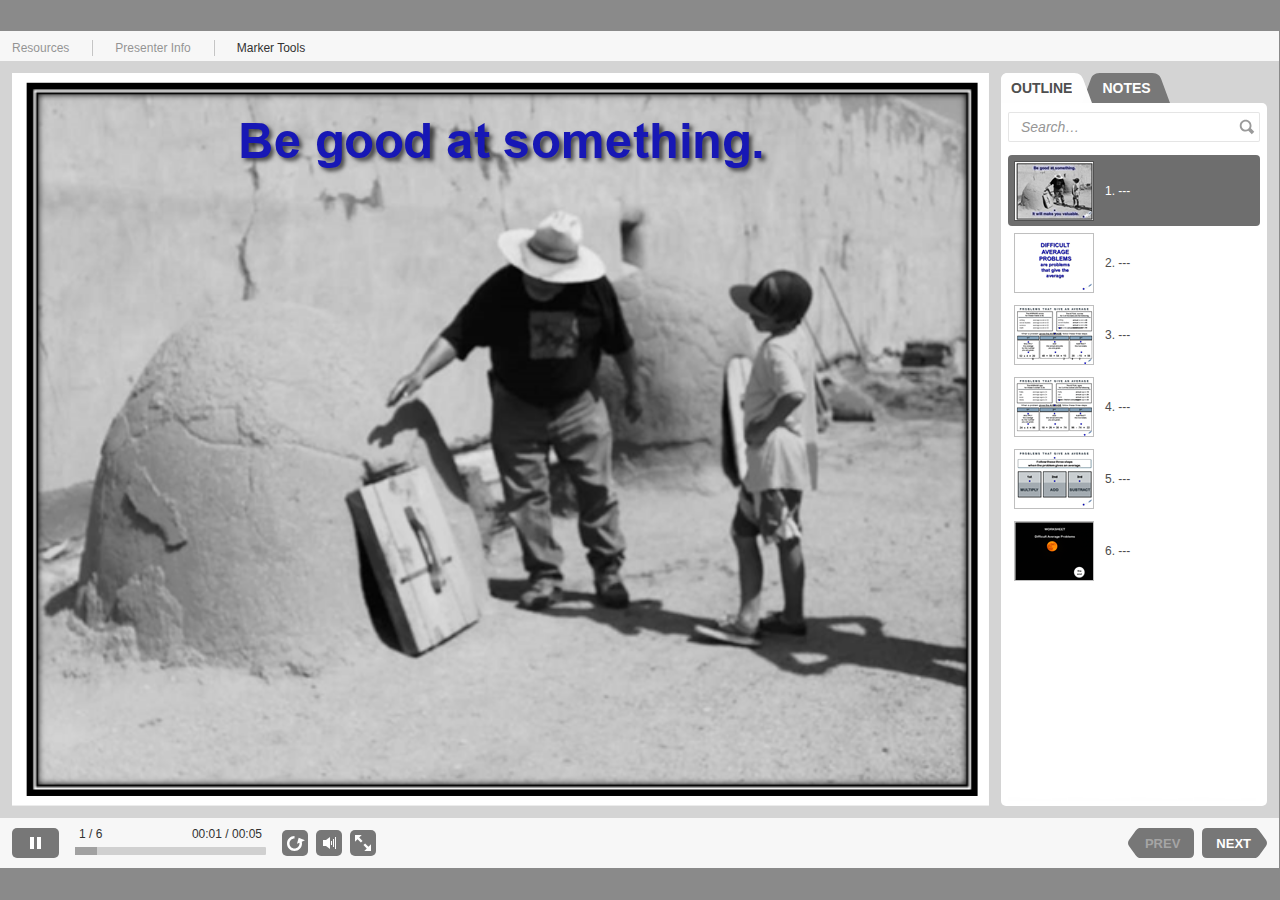
<file: ajaxsite/templates/sample/index.html>
<!DOCTYPE html>
<!-- saved from url=(0014)about:internet --><!-- Created with iSpring --><!-- 902 554 --><!--type flash --><!--mainFolder ./ --><!--universal -->
<html>
<head>
	<meta http-equiv="Content-Type" content="text/html; charset=UTF-8" />
	<meta http-equiv="X-UA-Compatible" content="IE=edge"/>
	<meta name="msapplication-tap-highlight" content="no" />
	<title>Eng Mat 07 Average Difficult</title>
	<script src="data/isplayer.js"></script>

   	
	<style>
		html, body {
			background-color: #8a8a8a;
			overflow: hidden;
		}
	</style>
</head>
<body>
<script>
	(function(){
		var ldr = new ispring.presenter.loader.CombinedPresentationLoader();
		ldr.load("data/player.swf", "html5.html", "10.1.0", undefined, undefined);
	})();
</script>
</body>
</html>
</file>
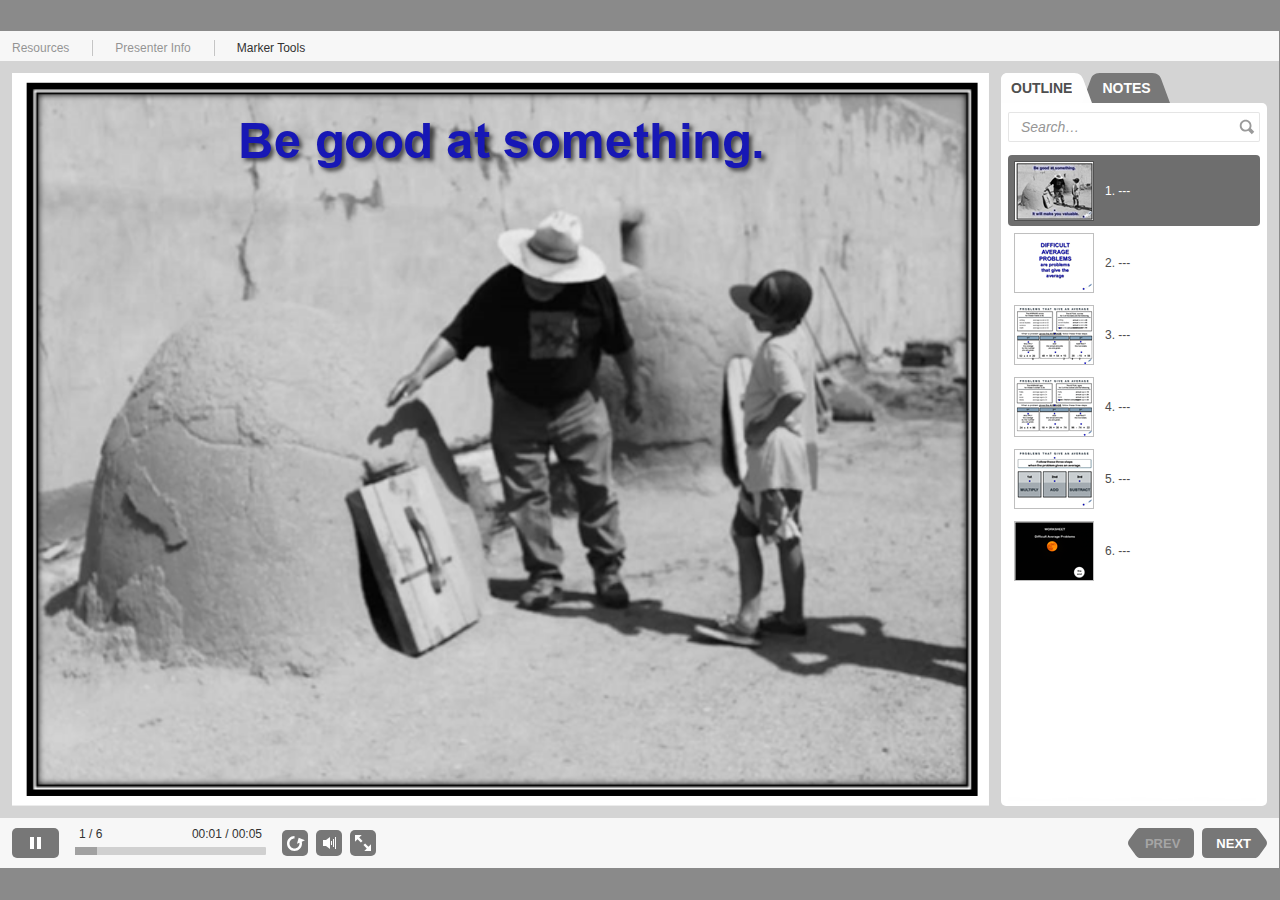
<file: ajaxsite/templates/sample/html5.html>
<!DOCTYPE html>
<!-- Created with iSpring --><!-- 902 554 --><!--type html --><!--mainFolder ./ -->
<html style=background-color:#8a8a8a;>
<head>
    <meta http-equiv="Content-Type" content="text/html;charset=utf-8"/><meta name="viewport" content="width=device-width,initial-scale=1,maximum-scale=1"/><meta name="format-detection" content="telephone=no"/><meta name="apple-mobile-web-app-capable" content="yes"/><meta name="apple-mobile-web-app-status-bar-style" content="black"/><meta http-equiv="X-UA-Compatible" content="IE=edge"/><meta name="msapplication-tap-highlight" content="no"/><title>Eng Mat 07 Average Difficult</title><link rel="apple-touch-icon-precomposed" href="data/apple-touch-icon.png"/><link rel="shortcut icon" type="image/ico" href="data/favicon.ico"/><style>body {background-color:#8a8a8a;}#spr0_9388f87 {display:none;}</style>
    

    <style>
        #playerView {
            position:relative;
            -webkit-tap-highlight-color:rgba(0,0,0,0);
            -webkit-user-select:none;
            -moz-user-select:none;
            -webkit-touch-callout:none;
            -webkit-user-drag:none;
        }
        #playerView * {
            position:absolute;
        }
		#preloader {
			background: url([data-uri]);
			background-size: cover;

			width: 50px;
			height: 50px;
			position: absolute;
			top: 0;
			left: 0;
			bottom: 0;
			right: 0;
			margin: auto;
			border-radius: 10px;
			overflow: hidden;
			opacity: 0.5;
		}		
    </style>
</head>
<body>
	<div id="preloader"></div>
	<script src="data/player.js?B321B8AF"></script>
    <div id="content"></div>
    <div id="spr0_9388f87"></div>
    <script>
		(function(startup){
			function start(savedPresentationState)
			{
				var presInfo = "eNrlXY1u20iSfhVBiwXucAqv/[base64]/4Al+TxX3c6466P/ziTnTv7kBs6b6CCGeupqvRdBm7w+7T11+/9lLp2dKTFu3Sd74031B3UpSmG6Tv2qXxMtfCVz4Q5YRTTVRrnvrCsl34oShs2jEv62A0S8c1OJqlrzxpu0H6gyet26Uf7j3pDVf5MC5KC9IunXi4NanXNoh3b70RjNNk2f0Kx+/w+Cg/Pl21tcAx1f3qBvuX7lU2Jr7mrWEF0PQRvDGpUxDd8SgZvf/35XQyjmn0X9hdl+Wjl64Xh1jnZHUuubn9AAXurtPZqY2bmtJAa+MVIIBGemukf4PSz+PO9Xw+7sBcX85v4+RmMruO3i/ez46SzqfJdNq5HX2MO5/n952H0fR+9GEaR+mshguA62YRQT3CJx6lVYMt+PprD5F9ySY5glzeLdSF5cayMYPyH+CEMFCCawmvkonIEsqVpsb0pIooo5xorvmvTs+/UBAi2f/[base64]/y8KzGHEleZxDxt5tfU2ozXsySH6E+LHCLJILJdQuytIOnQINV3ZA4J3gkl6T+hZQUeXbfqwys4gmV1gOfNsP2MF3Q4MO1+wfdzfO91f0rfPqdvV+nbp3kq5PkTsDFVf8Jq/Qlr9icsups91p8cHr14cXTw9njYeb/o/[base64]/QErBms5VYI24faK+CUKwNWjgKcKMRHl0hrFmdk9YF0CvPaq6P7371arE3DtvYozrmqX5T68lwgPkqyBRCO5Tx+vwoOkayBxf+z9ztwwmPOqG+a1bpg3u2H+DW74ov4f+t+WU+8Xr8FzH705/tk55pU7hm8fPjv/PLu//RAv4DuuCNGTo+ee4YIx/5sNQSz3/EtMCIH01XyBxZdxR3SSeJksO5NlRzK30Py0mCSw6Ozg5zxO6Axf9Yedl0c/DTr9k7w2FzxkgNKKXSWrNg+Gb/vH6Zll2iTvzK8c7LRNxIvfrubT6fxTvtAttv/uJp51Rnl44i5u6YpkEHpZ2exikptFDFiS+G7pqkrBvMOIZpKWG10m9yNcRCc3KbI/o4T7ih/+hi8CX/6EL4yYtBv6h4d5D6QVjG7n97Nk2aZ4V/D87fPhGWgiLZx8mneSeQKjxBdcN/UMX2iK20GQyh1ZJg4fm43xjS/G7utyfjkBMMvkfjyJl52WDlleTuLZZdwisdJBw/nswldHhakiqJOTpNx+WUDUHnXXnTbyb04RZP1x3UOgqmJsSnPfaCXXWSKEoY/JUyKVY7rmGAQG2eJFGVE5K1ef2KYUS+qNlRxnkQTEjZEwENpwiCYFmjZY1kPslyUMehQzt40Bj2AQaohM9BnmRJriHE/[base64]/Ac51YpCiBMYZJz61KEVlEjG/OpMH2Lk53ayLi8YlamdrJ5RfwSReCmDBw6dWWUXIazR2FRJnEFopiRhBpY6TQBla7AM0ojA6NNgskkugFgKupLFoHZcmfCKtAappQ1HK5HwbqYC/gibE/CShy6hYGlNjA0XEK2MRsMc924fgbnANOdCyoblZgL+7IFlBXTBVoCy2CkpYTwHqxiIyOIMELh4lC4fDHhcMW6xyGebwTpDGUu+QzTyE0j0hdNJYsAy6aLw1AAbaPxshbkhcu+2HWeetXRVjIqm/[base64]/[base64]/[base64]/[base64]/2fJb4lJkUgilYWHl7t/kYcz3cv9pEba9+88LFJ+Bpq3AOVjNvT4EDQh5TWQFAbCyElQKqsVn2YnRxhK116e1ReUGh1WRRYMEYaBxi1xhNUSogpr01sEWtwy2uVdQXW/Lyl0MZl2yNE/ZFqE8bfJYVly+ZBBZ5kE8QgGjrIgEo9kTbLWKMgYhGQiyhNYQ0zeqiRaLIERLuOEWVnmNN4G8In6JIvJyQIC3zSWMJWoolSXknGVK3IyYqlXHboSayTZjrD6CoJx2Mf/Ey2NuUwYsTTq1DjhRTe/[base64]/08DOw9cVR+QHlfmHgNJr5nPanwMPG68ST2jMkEiMnWYJL7xeRl5ULBRGswqeJDs3tFx0JGV2eydCjgaJ2hMPvdhULrDEV2hy53nnscbDxodKIOHQsFnQwaXZ0jpzwUdDpcdKVFwgqdKKPb6e6/fMc/PvnhR9uMtoTbLCANfvcN9qXb0uUd9nvpnyojA7Xh9Q/TO+of3tI/+wphRGiYSvdX9swUUW9nSrueAqEWoQHaPmZ3M7c4Dc326Yrtax0ze5prnO6if0o7MPbKFlTAJMKzx0zWp5z2uVG/gE6FlugpPXRaSBHs1avK0DCVbq3vFVOLV6XhedXW6JAF1JdP4VVlaF7V+uk1z78KG6B/lbvxr5KE518lDc+/Shayf5U8vBspUoR300LKcG8LlLZkrDPvody0UOGiKz2WEgi6lniFBRivmADjlR1l2LgNLV6R1Qx1iFGK3U2UwgOMUniAUQoPOkrhAUYptStH+f0tjGhvZy/3wCp5RhbeI2fChGf1xI5yn1KFYvV+K/O1sVXKTVFLuSmaKTfF75dyMy1bJNz8NL+NZ8hxyIRjqXwzSpLPj6PbxP9dBSWyTTheptpMW6un2ly3/BuJNlMgOdHmeRJPp6N//uN/liu6zOuUaDM9U8O0adWuiDbTlhzPpi4wfbIWms3/GM0alX+0iGdx49n0ejuN59fqwWPUFFvzTjHlN+ad5KSmQHpBa/7MtAb3MZX/[base64]/[base64]/crr0WrjHCVyMWoIu+lF7nkvJebI5cV7eXm2CUj5myIrJgOAR+yctZGV6u7HYXoCrevrqktAWAzteUWIWCJ2XKLWNCn5GzSqwkPdpGPsyGWZWVXLHB8F+g4RZlr8vvv9l9l7AsopPvFJ4DBSBnF07JuFjBAfKikpBJ/aGpnmiiPfgnxCe7rZrAqFCUUT02uWUAhoBUiOAcoqqyLJybXLJgq6lNUysDJNYNC/ihyzaJ7kB5FpQycXDMs5I8h1yy6DuFRVMrAyTWDQv4ocs3C4g5WnRSJSZDOEtagNmxyzXIuB6kqkT3CYHDSs2Z7vkP7CL5D2853yE1tLgdZ9IxEsk9YOJdyOa3Y/FzOJtZB3YbM1msNf0dTpz8qqvZNo1lRG+eRJYxLS4jdj9oErVcbLNutzH+Pc7/kmhWtedj2ozVeiWaVl38rZjZp+osPfrKmPQ+n1iXElvk4r0gzp6RoTdYAVJ4jLzEibiLBJFtzX5IWeLJNrwhPIAkck7RBre0zulat7RO7Tq0140G1qpUjI9aKyHFvjJ1NagV41AhBmFAqML2aVuCSYX7XEKMpAocgGyJC54e2BG5hlts02c63BO4V2UTtWcjqGZ/ak4dN7dkEnAsRCLVnMa5jHrUnC4vas+C+rPCoPcWuqT0LOmPao/YUu6b2LN5zIR61pwic2rOAHH/+sEDtKYKh9iw+HiE8skixQ2rP4hTVHrWnCITas6Anrj1qT7FDas8CCuV+pDO76ber3qpEB5Z6DJ40LAbPIlDtMXiKQBg8Cx3KbInBs/izAMExeDYDt+6RgvQu7vci8hSEUsa35/HM5Ks0noUsNnpACut9oQX+mrLLAWaGHW8cGggP8Of/JP70LacUFjpI89lC72kF5QKCSGHS38KVUnNQA2XNPJ+FIn6JbyH8TK8tLMJPH1MYhJ8+pjAIP4PCxOvGUxiEn2FhsjWYwiD8DAsTrcEUGuFnoOjqTFZohJ8+ujAIP0uOJzDCz1DRiTp0gRF+hoquzpGHRvgZJLrSmuL3QvhZH26zgDT4dISffjthEn4G1T9M76h/eEv/7JfwMyBMpbsuYRN+BjSOS3uxwiL8fPK5xWlotq+R8DOgVFCD3p6O8LOccgqB8DMoe8xkfcopKMLPgBI9pQdhwyL8DAhT6YZ72ISfQXnV1uiQBdSXT0f4GZBX3YLwMyz/KnfjXyUJz79KGp5/lSxk/yp5eDdSpAjvpoWU4d4WKG0TCZXwM0h0padYfi+En2HFKybAeGVHGTZuQ4tXGgk/w4pS7G6iFB5glMIDjFJ40FEKDzBKqV05Ph3hZ1M7IRF+BvXImTDhWT2xo9ynVKFYvd9K+OkoBUuEn7KW8FM2E37KbyD8fL+gy8Qne3zRQFr5fvEJCS+RKtKnvBzNcsLPKOWVTKkgPapJvqgcyjlD8+/[base64]/9b2xV7arfWpDG3YYgaUTDnlOot1J7ujdXNKNxGWF0CodpAOD1Q2XLt39ao3kejpnZ6+fpOh/[base64]/0Zw3UqFA7JU2TwYFyYQGqX1sfc/sfU0ze07ei/AgydAglRzrnhOQTcaHyvCmOg3QIlIdnv2pHV9PYIBseLPdSw6FgokGaIL478AEmQCnuw0PEyMBmiC+GxPkJUdDme8BBmZUBGiDZPg2iNEA5zsLEBMP0AbJ3dggpsIZx7/teQJLq88TqNrnCVTz8wTqG54neHd69uP5q8Fg+B5/7fNwcnU1ubyfJp1+9kuOb9InB5Z4Xz+5id8v4tm4dAu//da8GwojrcSK8dSxz7mfYHC/WWdakr2CZa9NaSgn4M6X703vosmN2S7/8p9qdmaCS14dme0FxLYFHmmT1P+fi370xM8OfOnOoMqrWUK6bl52+4vJaAqfQVW/ZHMaz0af5lf4tFThSJJcdaGWPkKxRDLNBdey1z3EA4xSSwUmY7NpWZQYlyWu3eVwpqkwqciHtdIzgLQVIK0ApE8JsICLFXF1zub3s3E87rwedp7Pp+MKTlbByXycQjFk2GVrnMQ6TKPy6bF3+jobEVXF8UcB5BWA/HsCxHH3Ecf4Jb68wZc49wPT/MMtzg90MsPJbTydzGKA87CaAysxvL4Pn89RcFlwzT30B6nEIv+wzD885B8+FbxPVuzvxSa+dD/cJ8l8Fl3OZ0k8S6LZfHE7Qj3+4YX7h0bdl5iDr6o7fzW6jAvFtftXOp2XlRr/0N3Ob+9Gs8/H8+t59GF0+fF6gR3nVX/z+S5egHo+4lFi9cEAC04ny+QoiW/9egcG/yqn7xbxchm7atUA/4oS09GHeLqqIY2UqucLVayQlUQeJstJkor0Kf6ByB0+9udfmOnjnzs3g1Klq9b4tzqZxH/DuOUPnOEfHp6OPseLUqFDgX94dn53f9ekx7vF/BovonR+pZDV+el8NJ5AaIM1E/wrnkQAWIF3lTlMh+Ow+9WN0i8YEq1G+mosl0ZqshqNSyxyXIyesk+rQvP8w93q3Hq+OJeCjq47SpLR5c0tjNWlQx4v4WO8OJpdoU+5HS0+xovhfD5d4myfVqr66oJEmLXPLw5OX7/pn/x8cXz68vTi+dFLuMaDdMB2cMS+X/wLU+ZvVKp/hYrL8uev+8fHpRIdV0CSlfzJ8Oz0+AIKDY4vTgZ/hTCz695qTp++HR4fnQxAIv9UI/TmbADusOve0tNvz84GJ8OL8+Ojw8HF0fnFyenQ4TweDAdg2bo/z+87N6OHuJPMOw+T2D3Z2gGFTRZxx1knPIFzfzK7j9M6D09f949OLs4G58Ozo4Ph0ekJ1HM+Xyw+91zp0X1yM19ArcvOeLIcQUQ7dlXDoMqej3VdMkom81lnjs/MTkByfjuazKKshbP+u6OTlxfD09Pj84vByWF+BBoazMadw8UIa6sVPuufD85QbjFawpxuErlIe8dJdfrTaZ3gq6OXr47h/6Gr8NXk+mYK/yf1tb4ZoBrexLP0JCh9cAa9cn4OQf+hww0FO6PO3Wi5/DRfjD2FF1WSlj86OTiFrjsYFusYomheHpQ2mV2C2uPLJC3zenB+3n85uHh++lfoZxxLp9UTpz/iEPqxeuLnwTmOB3h1p076Px297GPv4rDJO3s1Zi5H2HfTz53R5SUYBryCh8n8fglH8Kqgy5e5y6pUdj74y1vQz1H/uG4ApuXg2pxm8CFqaGkxzrUOY/tgcIh6/8vbo/+8eNE/Oh4cXkBHHJ6+uximcwjrHMEAns2Tzgif146dukfjh9HsMu58iC9H99Dtn0FsPBk7MVSra/C/7yd/74ySbPD/MZs4J4eDv/4x2gbB0fAYJ+m70WK2GqKlEt4crIF+e78E3Am4lrtkE6bCdUWPaGxLlDj2miFuo7Ot8JWaaQB3ns6p50c4tJ9P5uUTAzBLbk6DJZmWTx6dvMBib3J30Mn8gSd0cprLncw77aI/wSX6Ff4E114Rezd4fn40dFcTf8D4IBVwV56qqUG3GBlN4yRe6/dDfDWHMT2NRw+pJQUD4BQeNdZZp8iC2famfy58AtVfp7YZGphObl1Qkxd9+3qQX106nX347+b307GbV9PJRzelQT33t3HV7l8t5rfu6HS0zAdOajj+vLmxDOpZWvebivE8H/TPDl5dHPRPDgbOB+Pwm3rnoKuxhePh+cVx/7mTgj6/HSWXN2B8rlx4VJRP/evh4EUfyuSXex6PFpc3//zH/3qi5XrTw53s8A81sjDqcB4M1mV+OZkn8fLXVHbYf1467b6tT2YRweq0FyEMj0CN38dZj1JzdDvH6CrKq4fOyNTTHw77B69eQ3+dp90zv19c5j6gKPi6f/YjzA7nOUHytQvKOmlUVhFOLxb7J6mrqxAY3SfZOqokspUZQDDDozcX/cNDF8HhuJlOLj+mFmwMrjtbrXSmEMr5ZQ5e9U9gHpWLxeNJUlvOWY98OMNQTL8XBuJDbkyO+z8DbIgFcCqAItKJu44uVoUeFV/U1+rHHKuaW6OO+prW4UIeLa4mw/eLEzc27Ub+b224NOa/fv0/2alA1Q==";
				PresentationPlayer.start(presInfo, "content", "playerView", onPlayerInit, savedPresentationState);
				function onPlayerInit(player)
				{
					(player);
					
					var preloader = document.getElementById("preloader");
					preloader.parentNode.removeChild(preloader);
				}
			}
	
			if (startup)
				startup(start);
			else
				start();
		})();
    </script>
</body>
</html>
</file>
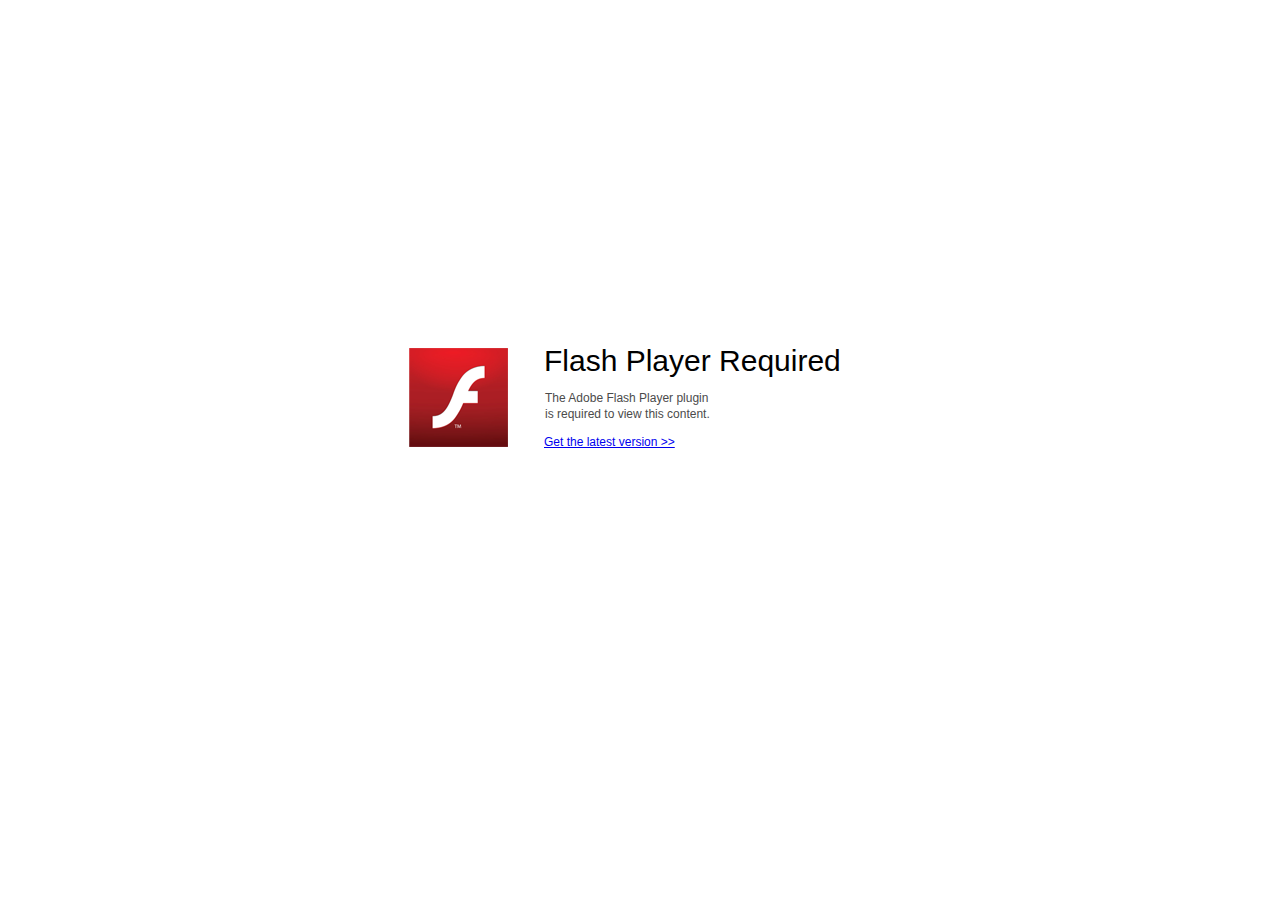
<file: ajaxsite/templates/sample/data/flash-required.html>
﻿<html>
<head>
    <meta http-equiv="Content-Type" content="text/html;charset=utf-8"/>
    <meta name="viewport" content="width=device-width,initial-scale=1,maximum-scale=1">
    <meta name="format-detection" content="telephone=no">
    <meta name="apple-mobile-web-app-capable" content="yes">
    <meta name="apple-mobile-web-app-status-bar-style" content="black">
    <meta http-equiv="X-UA-Compatible" content="IE=edge">
    <title>Update your Web browser</title>
    <style>
        body {
            background: #fff;
        }

        .container {
            background: url(flash.png) no-repeat;
            position: absolute;
            width: 462px;
            height: 204px;

            top: 50%;
            margin-top: -102px;
            left: 50%;
            margin-left: -231px;
        }

        .title {
            left: 135px;
            width: 300px;
            height: 20px;
            font-family: Arial;
            font-size: 30px;
            color: #000;
            position: absolute;
            line-height: 28px;
            top: -1px;
        }
        
        .message {
            font-family: Arial;
            font-size: 12px;
            color: #4b4b4b;
            line-height: 16px;
            padding-top: 15px;
            padding-left: 1px;
        }

        .link {
            left: 1px;
            font-family: Arial;
            font-size: 12px;
            color: #0082e6;
            padding-top: 6px;
        }
    </style>
</head>
<body>
<div class="container" id="container">
    <div class="title">Flash Player Required 
        <div class="message">The Adobe Flash Player plugin<br>is required to view this content.</div>
        <div class="link">
            <a href="http://get.adobe.com/flashplayer/" target="_self">Get the latest version >></a>
        </div>
    </div>
</div>
</body>
</html>
</file>
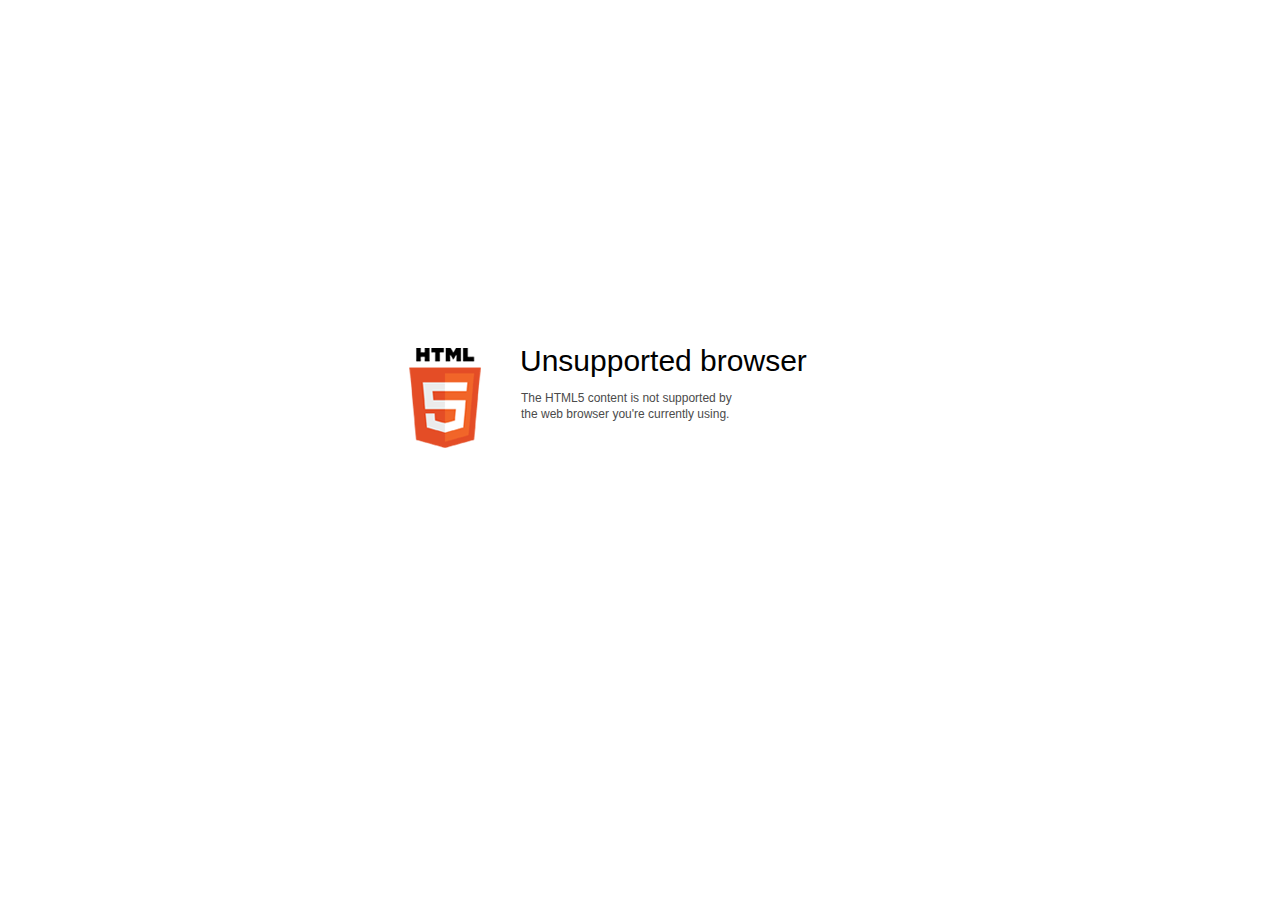
<file: ajaxsite/templates/sample/data/html5-unsupported.html>
﻿<html>
<head>
    <meta http-equiv="Content-Type" content="text/html;charset=utf-8"/>
    <meta name="viewport" content="width=device-width,initial-scale=1,maximum-scale=1">
    <meta name="format-detection" content="telephone=no">
    <meta name="apple-mobile-web-app-capable" content="yes">
    <meta name="apple-mobile-web-app-status-bar-style" content="black">
    <meta http-equiv="X-UA-Compatible" content="IE=edge">
    <meta name="msapplication-tap-highlight" content="no" />
    <title>Update your Web browser</title>
    <style>
        body {
            background: #fff;
        }

        .container {
            background: url(html5.png) no-repeat;
            position: absolute;
            width: 405px;
            height: 100px;

            top: 50%;
            margin-top: -102px;
            left: 50%;
            margin-left: -231px;
        }

        .title {
            left: 111px;
            width: 290px;
            height: 20px;
            font-family: Arial;
            font-size: 30px;
            color: #000;
            position: absolute;
            line-height: 28px;
            top: -1px;
        }
        
        .message {
            font-family: Arial;
            font-size: 12px;
            color: #4b4b4b;
            line-height: 16px;
            padding-top: 15px;
            padding-left: 1px;
        }
    </style>
</head>
<body>
<div class="container" id="container">
    <div class="title">Unsupported browser
        <div class="message">The HTML5 content is not supported by<br>the web browser you're currently using.</div>
    </div>
</div>
</div>
</body>
</html>
</file>
